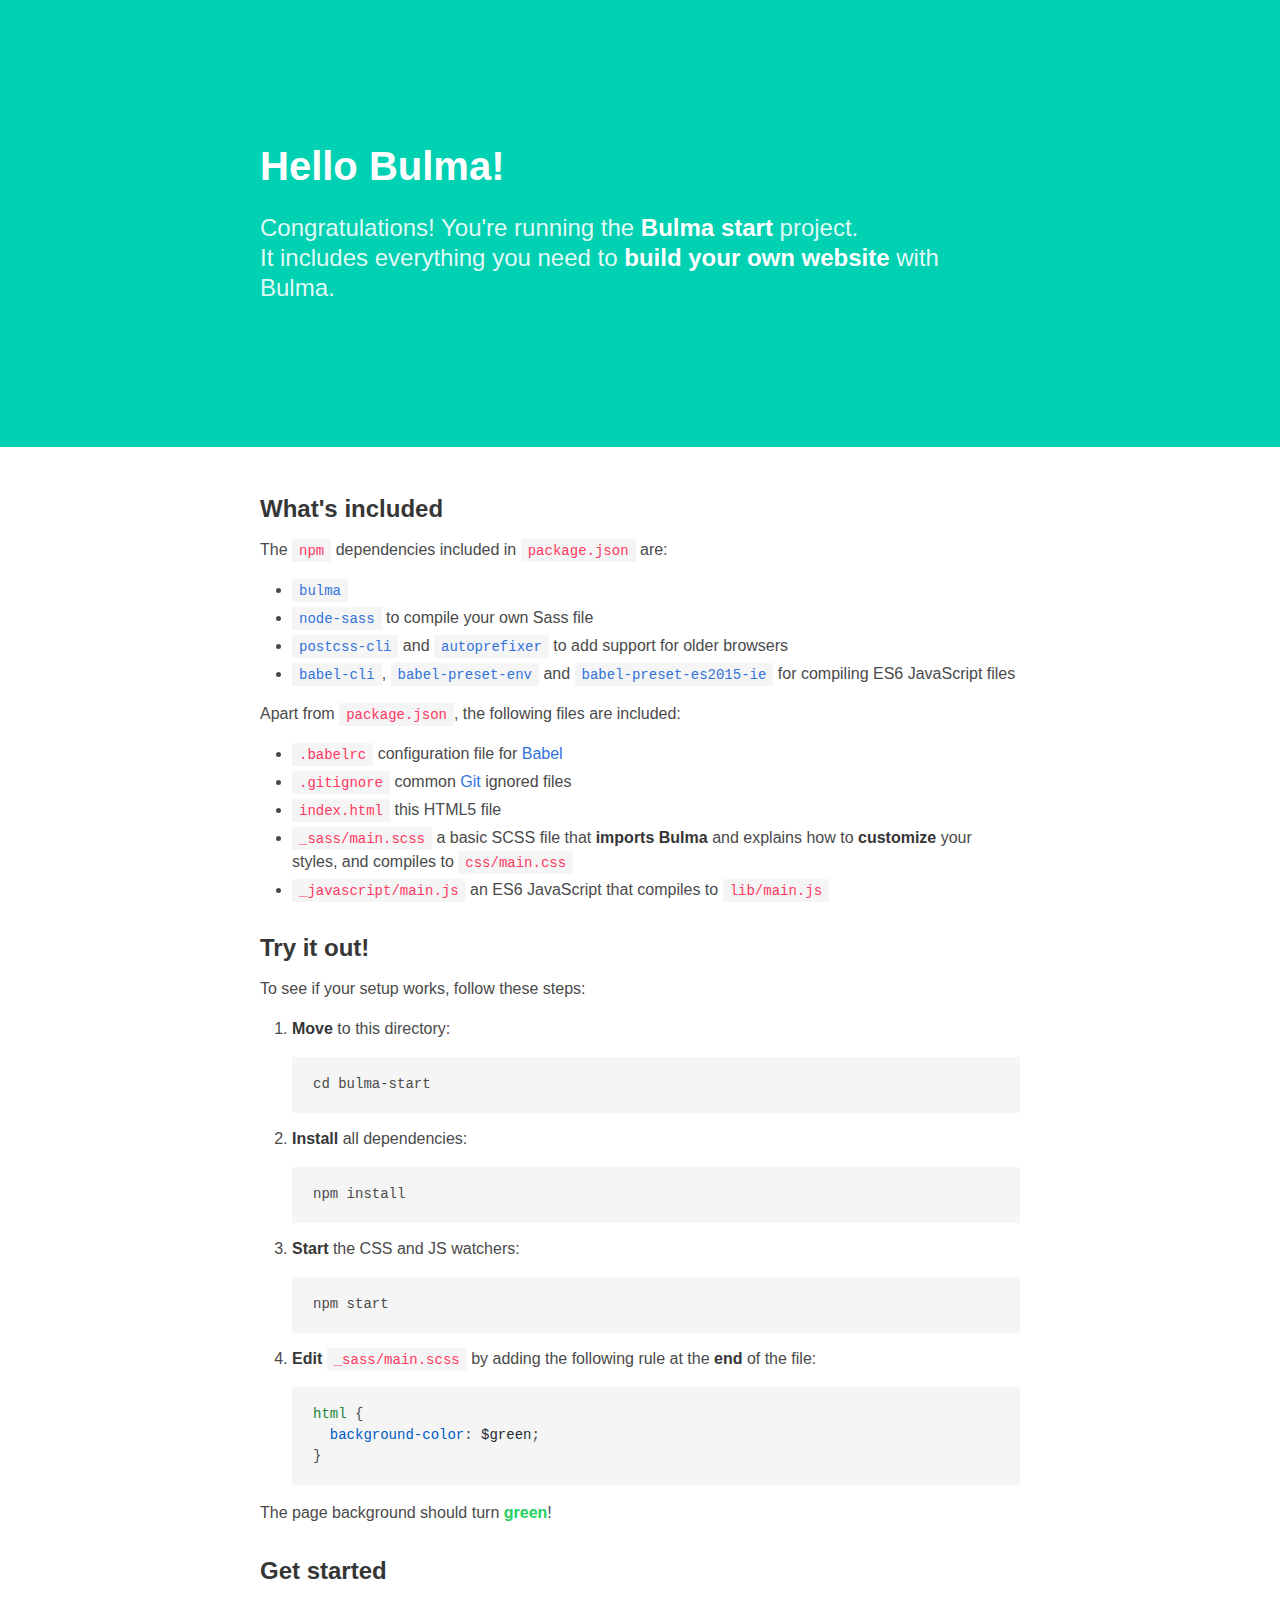
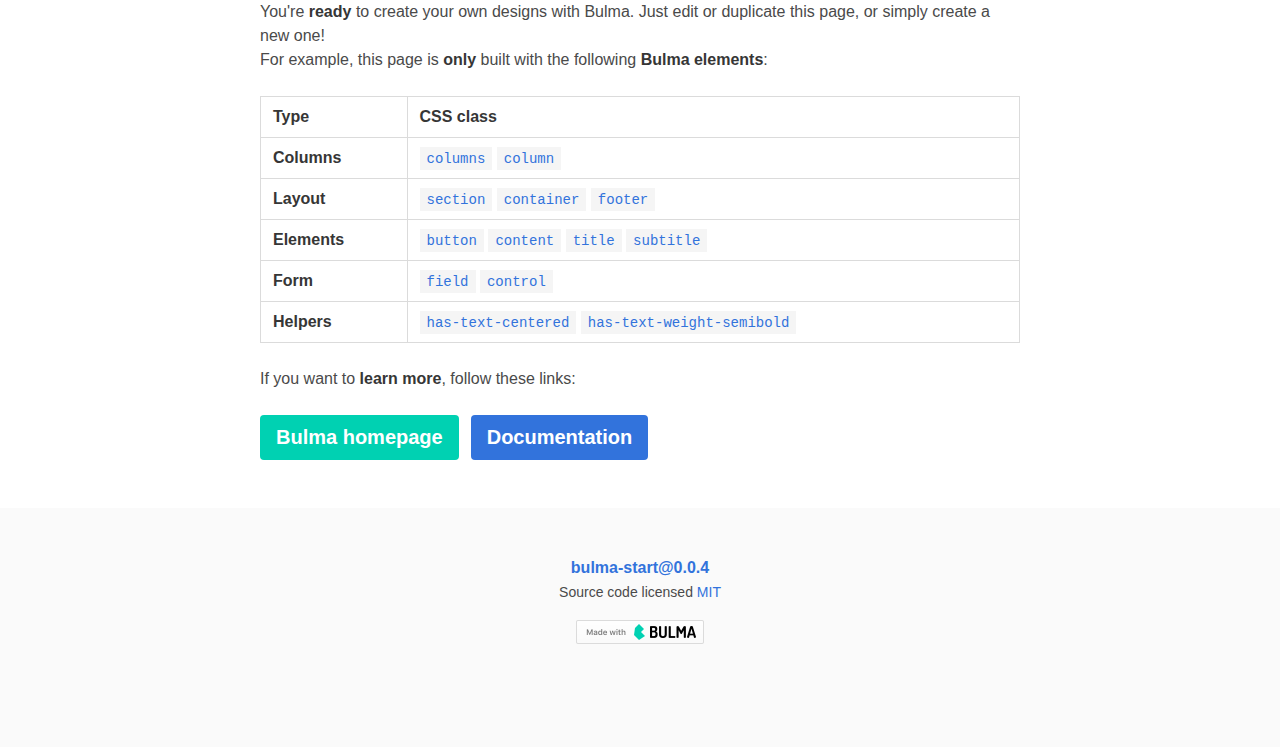
<file: bulma-start-0.0.4/index.html>
<!DOCTYPE html>
<html>
  <head>
    <meta charset="utf-8">
    <meta http-equiv="X-UA-Compatible" content="IE=edge">
    <meta name="viewport" content="width=device-width, initial-scale=1">
    <title>My first Bulma website</title>
    <link rel="stylesheet" href="css/main.css">
  </head>
  <body>
    <section class="hero is-medium is-primary">
      <div class="hero-body">
        <div class="container">
          <div class="columns">
            <div class="column is-8-desktop is-offset-2-desktop">
              <h1 class="title is-2 is-spaced">
                Hello Bulma!
              </h1>
              <h2 class="subtitle is-4">
                  Congratulations! You're running the <strong>Bulma start</strong> project.
                  <br>
                  It includes everything you need to <strong>build your own website</strong> with Bulma.
              </h2>
            </div>
          </div>
        </div>
      </div>
    </section>
    <section class="section">
      <div class="container">
        <div class="columns">
          <div class="column is-8-desktop is-offset-2-desktop">
            <div class="content">
              <h3>What's included</h3>
              <p>
                The <code>npm</code> dependencies included in <code>package.json</code> are:
              </p>
              <ul>
                <li>
                  <code><a href="https://github.com/jgthms/bulma">bulma</a></code>
                </li>
                <li>
                  <code><a href="https://github.com/sass/node-sass">node-sass</a></code> to compile your own Sass file
                </li>
                <li>
                  <code><a href="https://github.com/postcss/postcss-cli">postcss-cli</a></code> and <code><a href="https://github.com/postcss/autoprefixer">autoprefixer</a></code> to add support for older browsers
                </li>
                <li>
                  <code><a href="https://babeljs.io/docs/usage/cli/">babel-cli</a></code>,
                  <code><a href="https://github.com/babel/babel-preset-env">babel-preset-env</a></code>
                  and
                  <code><a href="https://github.com/jmcriffey/babel-preset-es2015-ie">babel-preset-es2015-ie</a></code>
                  for compiling ES6 JavaScript files
                </li>
              </ul>
              <p>
                Apart from <code>package.json</code>, the following files are included:
              </p>
              <ul>
                <li>
                  <code>.babelrc</code> configuration file for <a href="https://babeljs.io/">Babel</a>
                </li>
                <li>
                  <code>.gitignore</code> common <a href="https://git-scm.com/">Git</a> ignored files
                </li>
                <li>
                  <code>index.html</code> this HTML5 file
                </li>
                <li>
                  <code>_sass/main.scss</code> a basic SCSS file that <strong>imports Bulma</strong> and explains how to <strong>customize</strong> your styles, and compiles to <code>css/main.css</code>
                </li>
                <li>
                  <code>_javascript/main.js</code> an ES6 JavaScript that compiles to <code>lib/main.js</code>
                </li>
              </ul>
              <h3>Try it out!</h3>
              <p>
                To see if your setup works, follow these steps:
              </p>
              <ol>
                <li>
                  <p>
                    <strong>Move</strong> to this directory:
                    <br>
                    <pre><code>cd bulma-start</code></pre>
                  </p>
                </li>
                <li>
                  <p>
                    <strong>Install</strong> all dependencies:
                    <br>
                    <pre><code>npm install</code></pre>
                  </p>
                </li>
                <li>
                  <p>
                    <strong>Start</strong> the CSS and JS watchers:
                    <br>
                    <pre><code>npm start</code></pre>
                  </p>
                </li>
                <li>
                  <p>
                    <strong>Edit</strong> <code>_sass/main.scss</code> by adding the following rule at the <strong>end</strong> of the file:
                    <br>
                    <pre><span style="color: #22863a;">html</span> {
  <span style="color: #005cc5;"><span style="color: #005cc5;">background-color</span></span>: <span style="color: #24292e">$green</span>;
}</pre>
                  </p>
                </li>
              </ol>
              <p>
                The page background should turn <strong class="has-text-success">green</strong>!
              </p>
              <h3>Get started</h3>
              <p>
                You're <strong>ready</strong> to create your own designs with Bulma. Just edit or duplicate this page, or simply create a new one!
                <br>
                For example, this page is <strong>only</strong> built with the following <strong>Bulma elements</strong>:
              </p>
            </div>
            <table class="table is-bordered is-fullwidth">
              <thead>
                <tr>
                  <th>Type</th>
                  <th>CSS class</th>
                </tr>
              </thead>
              <tbody>
                <tr>
                  <th>Columns</th>
                  <td>
                    <code><a href="http://bulma.io/documentation/columns/basics">columns</a></code>
                    <code><a href="http://bulma.io/documentation/columns/basics">column</a></code>
                  </td>
                </tr>
                <tr>
                  <th>Layout</th>
                  <td>
                    <code><a href="http://bulma.io/documentation/layout/section">section</a></code>
                    <code><a href="http://bulma.io/documentation/layout/container">container</a></code>
                    <code><a href="http://bulma.io/documentation/layout/footer">footer</a></code>
                  </td>
                </tr>
                <tr>
                  <th>Elements</th>
                  <td>
                    <code><a href="http://bulma.io/documentation/elements/button">button</a></code>
                    <code><a href="http://bulma.io/documentation/elements/content">content</a></code>
                    <code><a href="http://bulma.io/documentation/elements/title">title</a></code>
                    <code><a href="http://bulma.io/documentation/elements/title">subtitle</a></code>
                  </td>
                </tr>
                <tr>
                  <th>Form</th>
                  <td>
                    <code><a href="http://bulma.io/documentation/form/general">field</a></code>
                    <code><a href="http://bulma.io/documentation/form/general">control</a></code>
                  </td>
                </tr>
                <tr>
                  <th>Helpers</th>
                  <td>
                    <code><a href="http://bulma.io/documentation/modifiers/typography-helpers/">has-text-centered</a></code>
                    <code><a href="http://bulma.io/documentation/modifiers/typography-helpers/">has-text-weight-semibold</a></code>
                  </td>
                </tr>
              </tbody>
            </table>
            <div class="content">
              <p>
                If you want to <strong>learn more</strong>, follow these links:
              </p>
            </div>
            <div class="field is-grouped">
              <p class="control">
                <a class="button is-medium is-primary" href="http://bulma.io">
                  <strong class="has-text-weight-semibold">Bulma homepage</strong>
                </a>
              </p>
              <p class="control">
                <a class="button is-medium is-link" href="http://bulma.io/documentation/overview/start/">
                  <strong class="has-text-weight-semibold">Documentation</strong>
                </a>
              </p>
            </div>
          </div>
        </div>
      </div>
    </section>
    <footer class="footer has-text-centered">
      <div class="container">
         <div class="columns">
          <div class="column is-8-desktop is-offset-2-desktop">
            <p>
              <strong class="has-text-weight-semibold">
                <a href="https://www.npmjs.com/package/bulma-start">bulma-start@0.0.4</a>
              </strong>
            </p>
            <p>
              <small>
                Source code licensed <a href="http://opensource.org/licenses/mit-license.php">MIT</a>
              </small>
            </p>
            <p style="margin-top: 1rem;">
              <a href="http://bulma.io">
                <img src="made-with-bulma.png" alt="Made with Bulma" width="128" height="24">
              </a>
            </p>
          </div>
        </div>
      </div>
    </footer>
    <script type="text/javascript" src="lib/main.js"></script>
  </body>
</html>
</file>
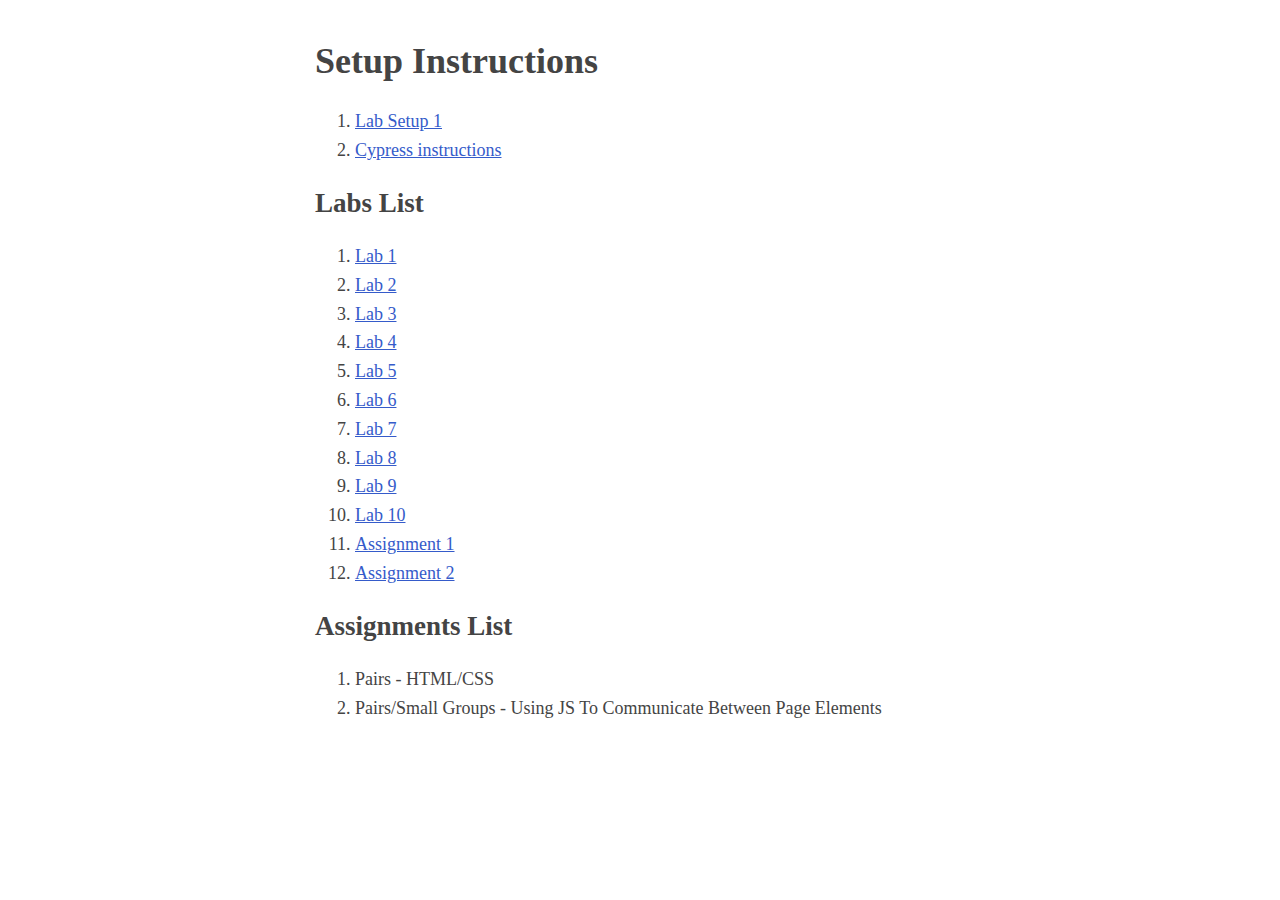
<file: public/index.html>
<html lang="en">
    <head>
        <title>Labs Index</title>
        <link rel="stylesheet" href="base_style.css">
    </head>
    <body>
        <h1>Setup Instructions</h1>
        <ol>
            <li><a href="setup_instructions.html">Lab Setup 1</a></li>
            <li><a href="cypress_instructions.html">Cypress instructions</a></li>
        </ol>

        <h2>Labs List</h2>
        <ol>
            <li><a href="lab_1">Lab 1</a></li>
            <li><a href="lab_2">Lab 2</a></li>
            <li><a href="lab_3">Lab 3</a></li>
            <li><a href="lab_4">Lab 4</a></li>
            <li><a href="lab_5">Lab 5</a></li>
            <li><a href="lab_6">Lab 6</a></li>
            <li><a href="lab_7">Lab 7</a></li>
            <li><a href="lab_8">Lab 8</a></li>
            <li><a href="lab_9">Lab 9</a></li>
            <li><a href="lab_10">Lab 10</a></li>
            <li><a href="asst-1">Assignment 1</a></li>
            <li><a href="asst-2">Assignment 2</a></li>
        </ol>
        <h2>Assignments List</h2>
        <ol>
            <li>Pairs - HTML/CSS</li>
            <li>Pairs/Small Groups - Using JS To Communicate Between Page Elements</li>
        </ol>
    </body>
</html>
</file>
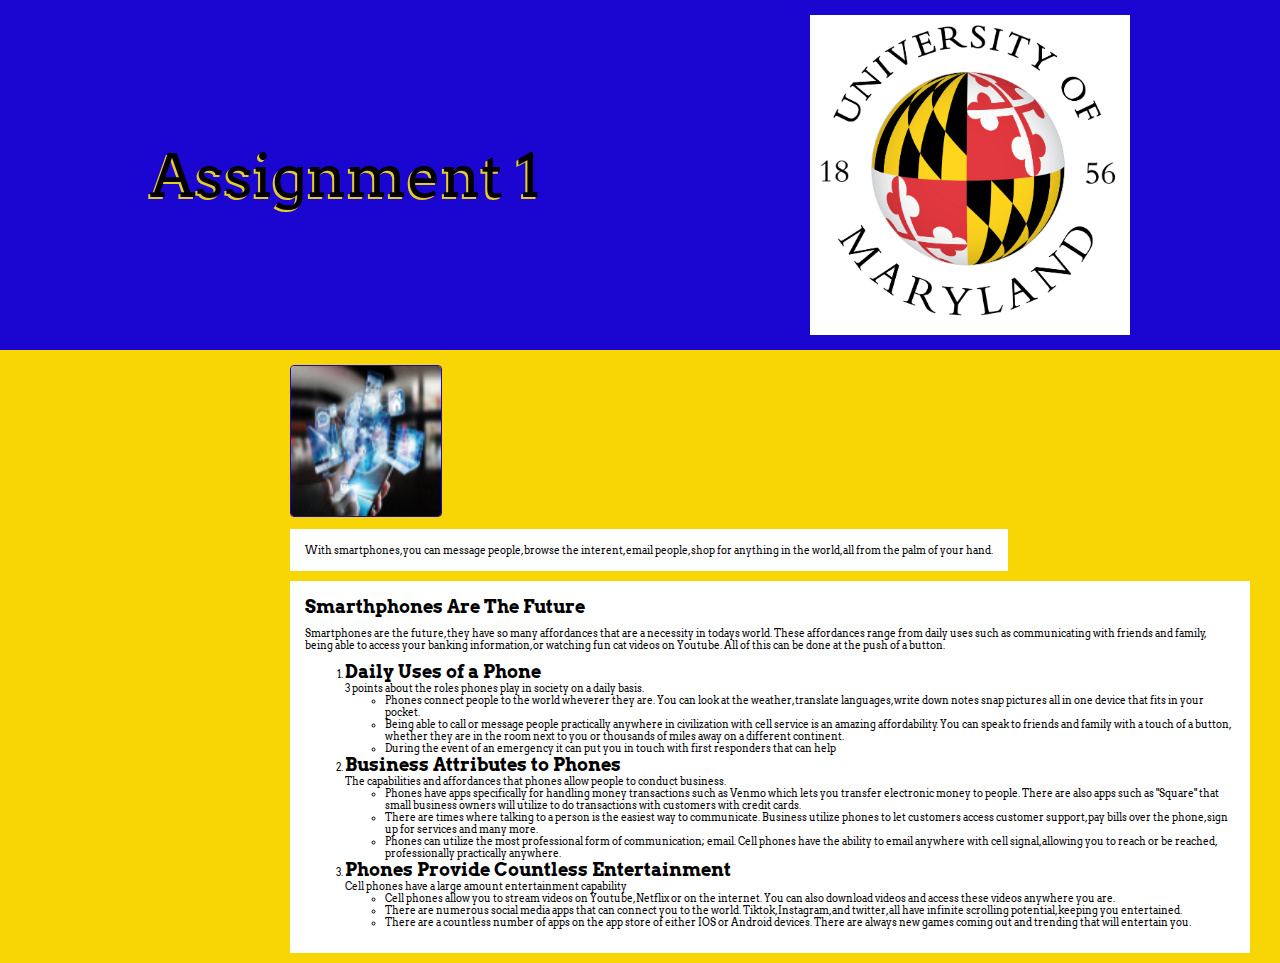
<file: public/asst-1/index.html>
<!DOCTYPE html>
<html lang="en">

  <head>
    <meta charset="utf-8">
    <title>Assignment 1</title>
    <link rel="stylesheet" href="styles.css">
    <link href="https://fonts.googleapis.com/css2?family=Arvo&display=swap" rel="stylesheet">

  </head>


  <body>

   <div class= "header">
      <h1>Assignment 1</h1>
      <img class ="logo" src="UMD logo.jpg" alt="University of Maryland logo" width="320" height="320">
    </div>

    
  
    <div class="wrapper">
      
        <div class = "container">

          

            <div class = "imgbox">
              <img class ="image" src="Technology - Copy-100x100-100x99.jpeg" alt="What Technology looks like" width="150" height="150">
          
                <p>With smartphones, you can message people, browse the interent, email people, shop for anything in the world, all from the palm of your hand.</p>
          
            </div>  

          <div class = "main-info">

          <h2>Smarthphones Are The Future</h2>
            <p>Smartphones are the future, they have so many affordances that are a necessity in todays world. These affordances range from daily uses such as communicating with friends and family, being able to access your banking information, or watching fun cat videos on Youtube. All of this can be done at the push of a button.</p>

          <ol>

          <li>
            <h2 class ="title">Daily Uses of a Phone</h2>
            <div class = "description">3 points about the roles phones play in society on a daily basis.</div>
            <ul class ="info">
              <li>Phones connect people to the world wheverer they are. You can look at the weather, translate languages, write down notes snap pictures all in one device that fits in your pocket. </li>
              <li>Being able to call or message people practically anywhere in civilization with cell service is an amazing affordability. You can speak to friends and family with a touch of a button, whether they are in the room next to you or thousands of miles away on a different continent.</li>
              <li>During the event of an emergency it can put you in touch with first responders that can help</li>
            </ul>
          </li> 

           <li>
            <h2 class ="title">Business Attributes to Phones</h2>
            <div class = "description">The capabilities and affordances that phones allow people to conduct business.</div>
            <ul class ="info">
                <li>Phones have apps specifically for handling money transactions such as Venmo which lets you transfer electronic money to people. There are also apps such as "Square" that small business owners will utilize to do transactions with customers with credit cards.</li>
                <li>There are times where talking to a person is the easiest way to communicate. Business utilize phones to let customers access customer support, pay bills over the phone, sign up for services and many more.</li>
                <li>Phones can utilize the most professional form of communication; email. Cell phones have the ability to email anywhere with cell signal, allowing you to reach or be reached, professionally practically anywhere.</li>
              </ul>
            </li>  

            <li>
              <h2 class ="title">Phones Provide Countless Entertainment</h2>
              <div class = "description">Cell phones have a large amount entertainment capability</div>
              <ul class ="info">
                  <li>Cell phones allow you to stream videos on Youtube, Netflix or on the internet. You can also download videos and access these videos anywhere you are.</li>
                  <li>There are numerous social media apps that can connect you to the world. Tiktok, Instagram, and twitter, all have infinite scrolling potential, keeping you entertained.</li>
                  <li>There are a countless number of apps on the app store of either IOS or Android devices. There are always new games coming out and trending that will entertain you.</li>
                </ul>
            </li>  

          </ol>

          </div>

         



          
        </div>  
        
        </div>



    

  
    </body>         
</html>
</file>
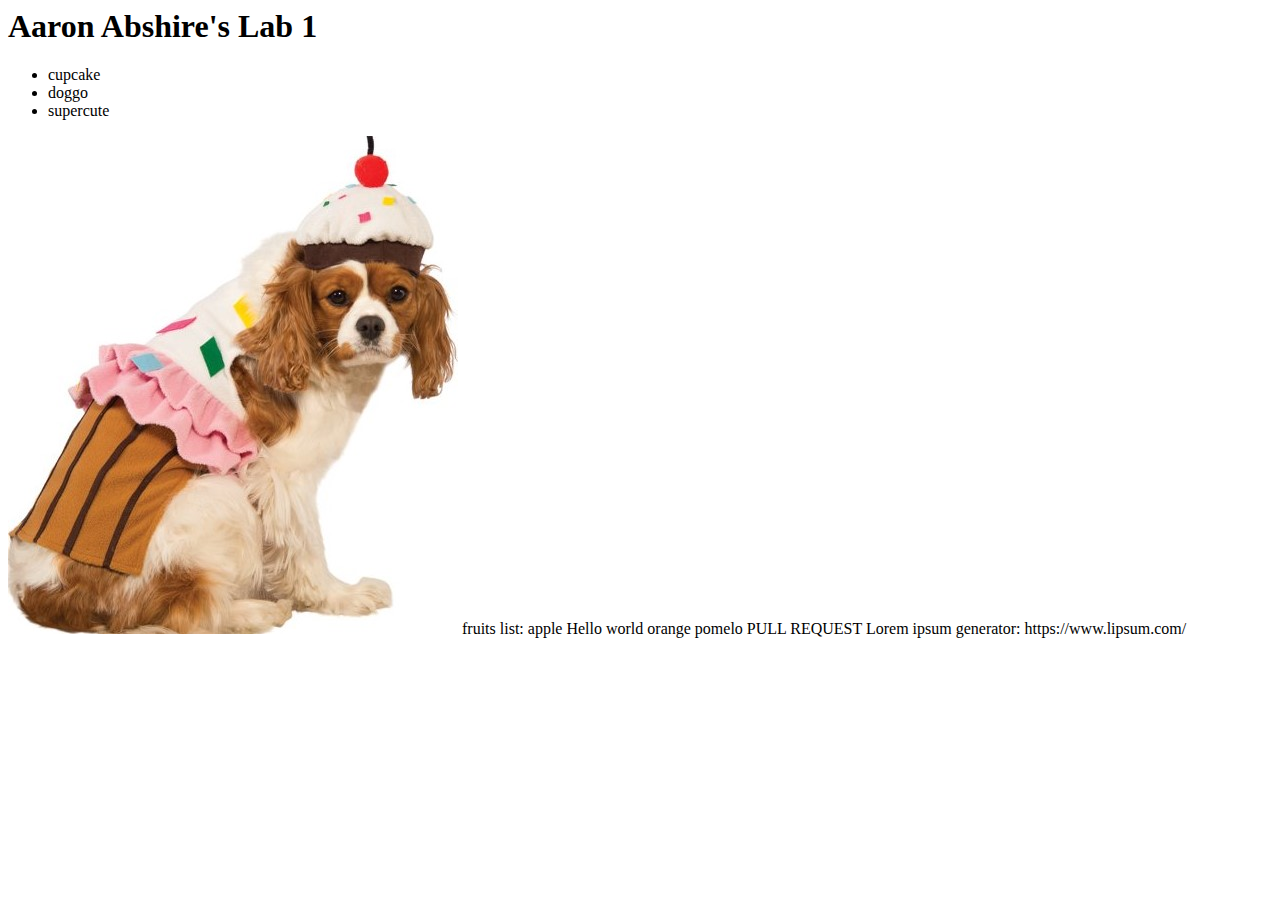
<file: public/lab_1/index.html>
<html lang = 'en'>
<head>  
    <title>Aaron Abshire's Lab 1 </title> 
    <!-- Title -->
</head>

<body> 
    <h1>Aaron Abshire's Lab 1</h1> <!--this is the header element -->
 
    <!-- This breaks it down into an unorganized list -->
    <ul> 
    <li>cupcake</li>
    <li>doggo</li>
    <li>supercute</li>
    </ul> 
    
<!-- picture and the alternate title -->
    <img src="CupcakeDog.jpg" alt="Adorable dog in a cupcake costume" />

</body>   
</html>

    fruits list:
    apple
    Hello world
    orange
    pomelo
    PULL REQUEST
    Lorem ipsum generator: https://www.lipsum.com/
</file>
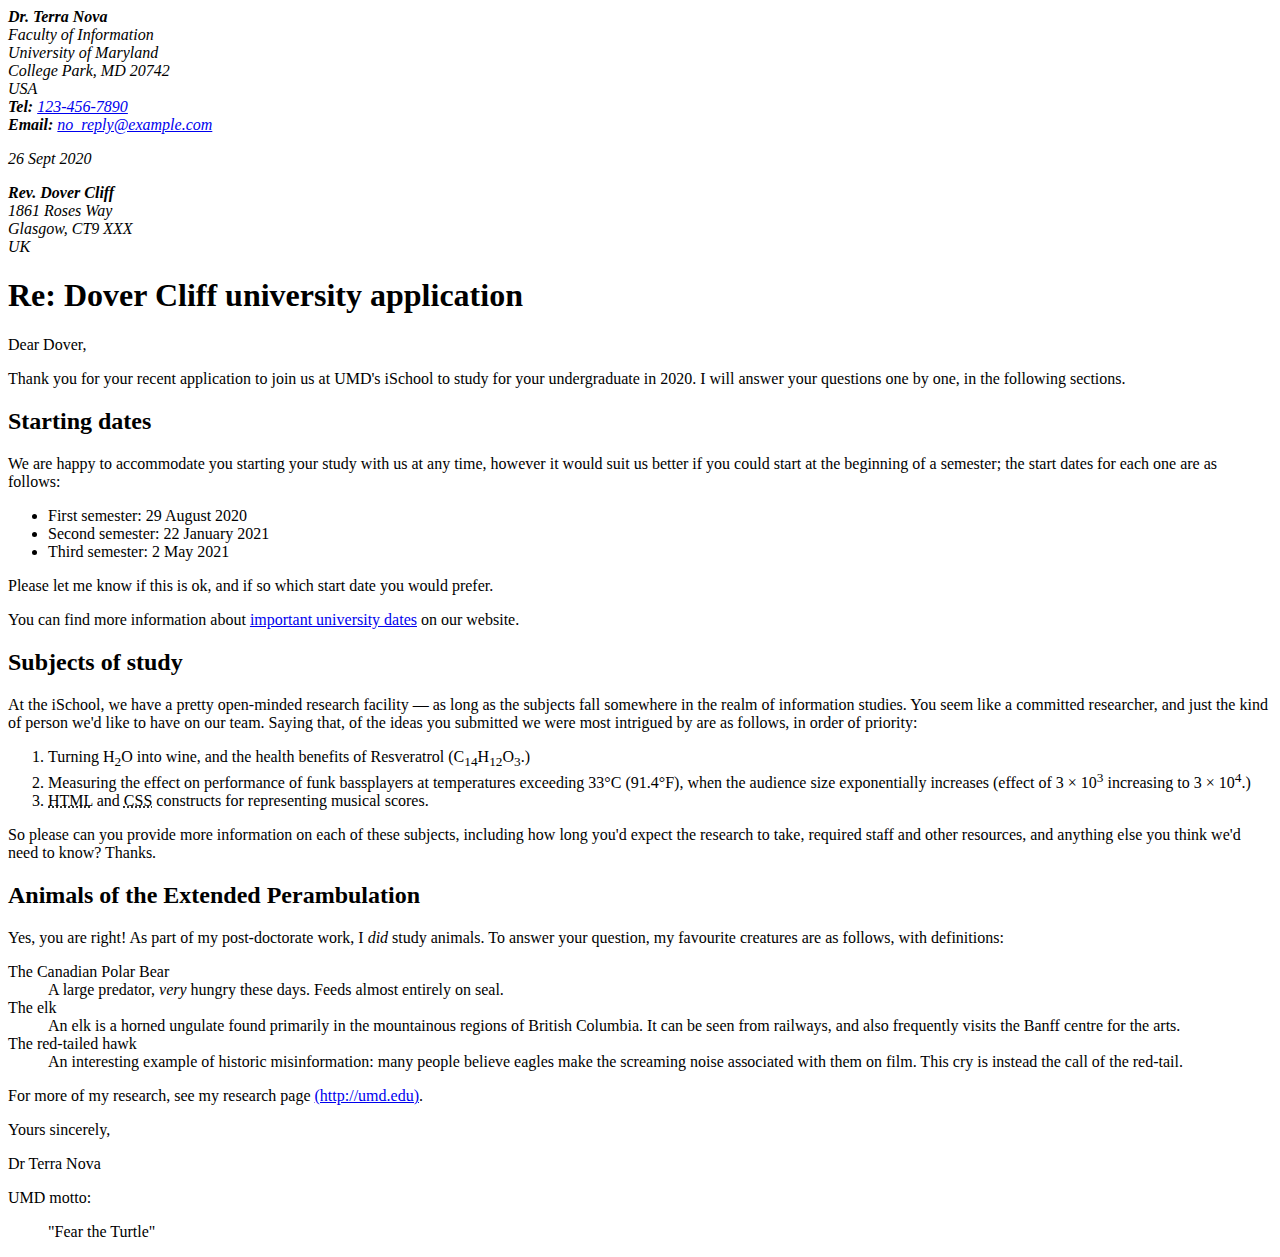
<file: public/lab_2/index.html>
<html lang = 'en'>
    <head> 
        <title> Aaron Abshire's Lab 2: </title>
        <meta name = "author" content = "Aaron Abshire">
    </head>
     <body>
         <address>
        <strong>Dr. Terra Nova</strong>
        <br>Faculty of Information
        <br>University of Maryland
        <br>College Park, MD 20742
        <br>USA
        <br><strong>Tel:</strong> <a href="tel:123-456-7890">123-456-7890</a>
        <br><strong>Email:</i></strong> <a href="mailto:no_reply@example.com">no_reply@example.com</a>
        </address>

        <address>
        <p><time datetime = "2020-09-26">26 Sept 2020</time></p>
        <strong>Rev. Dover Cliff</strong>
        <br>1861 Roses Way
        <br>Glasgow, CT9 XXX
        <br>UK
        </address>
        
         <h1>Re: Dover Cliff university application</h1>
         <p>Dear Dover,</p>
            <p>Thank you for your recent application to join us at UMD's iSchool to study for your undergraduate in 2020. I will answer your questions one by one, in the following sections.
         </p>

         <h2>Starting dates</h2>
         
         <p>
             We are happy to accommodate you starting your study with us at any time, however it would suit us better if you could start at the beginning of a semester; the start dates for each one are as follows: 
         </p>
              
             <ul>
             <li>First semester: <time datetime = "2020-08-29">29 August 2020</time></li>
             <li>Second semester: <time datetime = "2021-01-22">22 January 2021</time></li>
             <li>Third semester: <time datetime = "2021-05-02">2 May 2021</time></li>
         </ul>
        
        <p>
            Please let me know if this is ok, and if so which start date you would prefer.
        </p>
        <p>
            You can find more information about <a href = "important university dates">important university dates</a> on our website.
        </p>

        <h2>Subjects of study</h2>
        <p>
            At the iSchool, we have a pretty open-minded research facility — as long as the subjects fall somewhere in the realm of information studies. You seem like a committed researcher, and just the kind of person we'd like to have on our team. Saying that, of the ideas you submitted we were most intrigued by are as follows, in order of priority:
        </p>
        
            <ol>
            <li>Turning H<sub>2</sub>O into wine, and the health benefits of Resveratrol (C<sub>14</sub>H<sub>12</sub>O<sub>3</sub>.)</li>
            <li>Measuring the effect on performance of funk bassplayers at temperatures exceeding 33°C (91.4°F), when the audience size exponentially increases (effect of 3 × 10<sup>3</sup> increasing to 3 × 10<sup>4</sup>.)</li>
            <li><abbr title = "Hypertext Markup Language">HTML</abbr> and <abbr title = "Cascading Style Sheets">CSS</abbr> constructs for representing musical scores.</li>
            </ol>
        
        <p>
         So please can you provide more information on each of these subjects, including how long you'd expect the research to take, required staff and other resources, and anything else you think we'd need to know? Thanks.</li>
        </p>

        <h2>Animals of the Extended Perambulation</h2>
        <p>
            Yes, you are right! As part of my post-doctorate work, I <em>did</em> study animals. To answer your question, my favourite creatures are as follows, with definitions:
        </p>
        
        <dl>
            <dt>The Canadian Polar Bear</dt>
            <dd>A large predator, <em>very</em> hungry these days. Feeds almost entirely on seal.</dd>
            <dt>The elk</dt>
            <dd>An elk is a horned ungulate found primarily in the mountainous regions of British Columbia. It can be seen from railways, and also frequently visits the Banff centre for the arts.</dd>
            <dt>The red-tailed hawk</dt>
            <dd>An interesting example of historic misinformation: many people believe eagles make the screaming noise associated with them on film. This cry is instead the call of the red-tail.</dd>
        </dl>
    
    <p>
        For more of my research, see my research page <a href = "http://umd.edu">(http://umd.edu)</a>.
    </p>
    <p>Yours sincerely, </p>
    <p>Dr Terra Nova</p>
    <p>UMD motto:</p>
    <blockquote>"Fear the Turtle"</blockquote>
     </body>
</html>
</file>
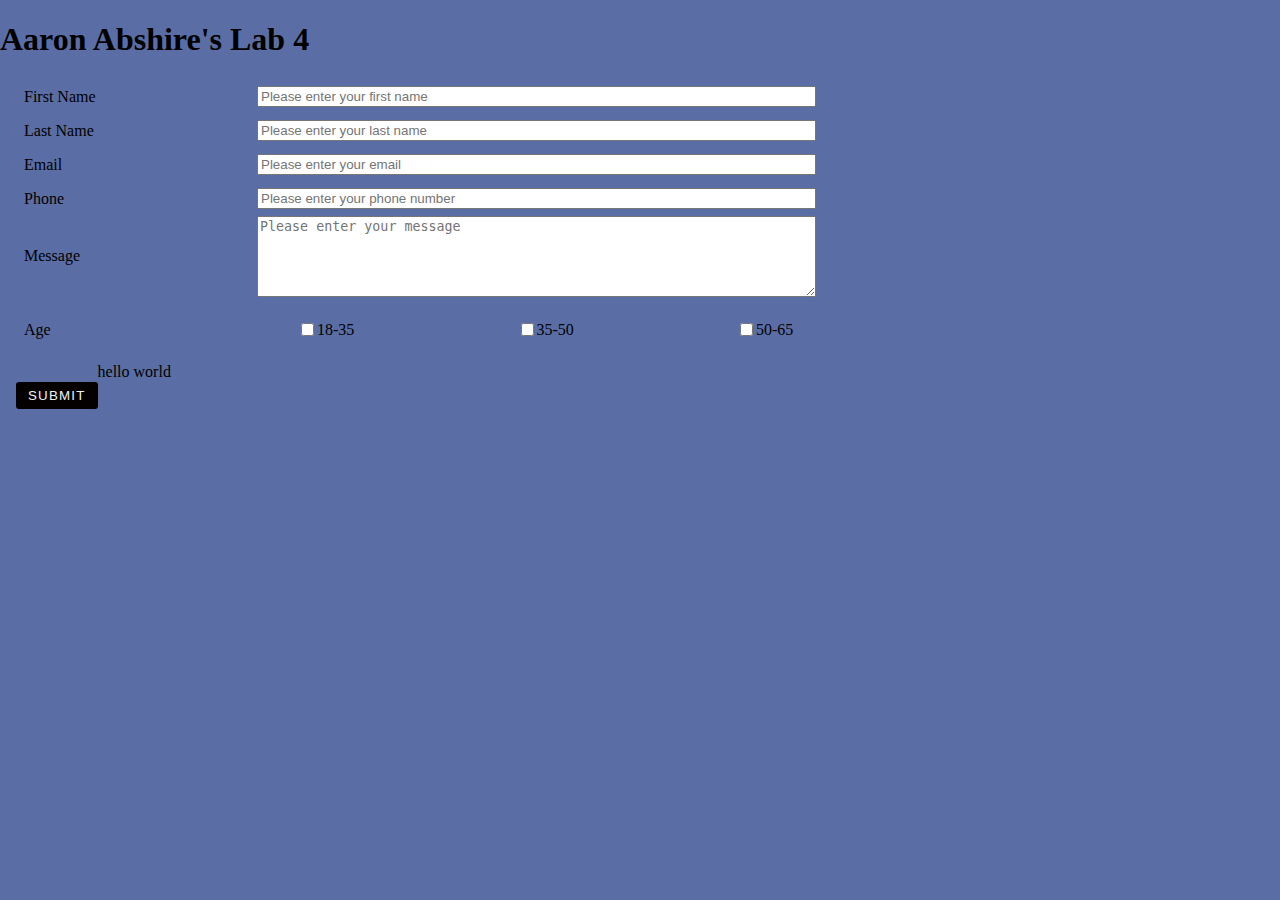
<file: public/lab_4/index.html>
<!-- Aaron Abshire -->
<!DOCTYPE html>
<html lang="en">
  <head>
    <meta charset="utf-8">
    <title>Aaron Abshire Lab 4</title>
      <link rel = 'stylesheet' href = 'styles.css' ./>

  </head>

  <body>
    <div class = "header">
        <h1>Aaron Abshire's Lab 4</h1>
        <meta name = 'author' content = 'Aaron Abshire'>
        <meta name = 'description' content = 'Lab 4'>
        
        <form>
            <ul class = "flex-outer">
                <li>
                    <label for ='fname'>First Name</label>
                    <input type = 'text' name = 'fname' id = 'fname' maxlength='140' placeholder ='Please enter your first name'>
                </li>
                <li>
                    <label for = 'lname'>Last Name</label>
                    <input type = 'text' name = 'lname'  id = 'lname' maxlength='140' placeholder = 'Please enter your last name'>
                </li>
                <li>
                    <label for ='email'>Email</label>
                    <input type = 'email' name = 'email' id = 'email' placeholder = 'Please enter your email'>
                </li>
                <li>
                    <label for = 'phone'>Phone</label>
                    <input type = 'tel' name = 'phone' id = 'phone' placeholder = 'Please enter your phone number'>
                </li>
                <li>
                    <label for = 'message'>Message</label>
                    <textarea id = 'message' name = 'message' rows = '5'cols='33' placeholder = 'Please enter your message'></textarea>
                </li>
                <li>
                    <p>Age</p>
                    <!-- age checkboxes -->
                    <ul class = "flex-inner">
                        <li>
                            <input type = 'checkbox' id='eighteen-to-thirty-five' name = 'eighteen-to-thirty-five'>
                            <label for = 'eighteen-to-thirty-five'>18-35</label>
                        </li>
                        <li>
                            <input type = 'checkbox' id='thirty-five-to-fifty' name = 'thirty-five-to-fifty'>
                            <label for = 'thirty-five-to-fifty'>35-50</label>
                        </li>
                        <li>
                            <input type = 'checkbox' id = 'fifty-to-sixty-five' name = 'fifty-to-sixty-five'>
                            <label for = 'fifty-to-sixty-five'>50-65</label>
                        </li>
                    </ul> 
                </li>
                <li>
                    <form method = 'post' action = '/api'>
                    <button type = 'submit' id='submit-button' name = 'submit-button' >Submit</button> 
                    <res.send(<p>hello world</p></res.send>
                    </form>
                    <!-- <button type = 'submit' id='submit-button' name = 'submit-button' formmethod = 'post'>Submit</button> -->
                    <!-- <button type = 'submit' id='submit-button' formmethod = 'post'>Submit using POST</button> -->
                </li>
                        <!-- </li> -->
                  </form>
            </ul><!-- Might make it one big unordered list? -->
        </form>
  </body>
</file>
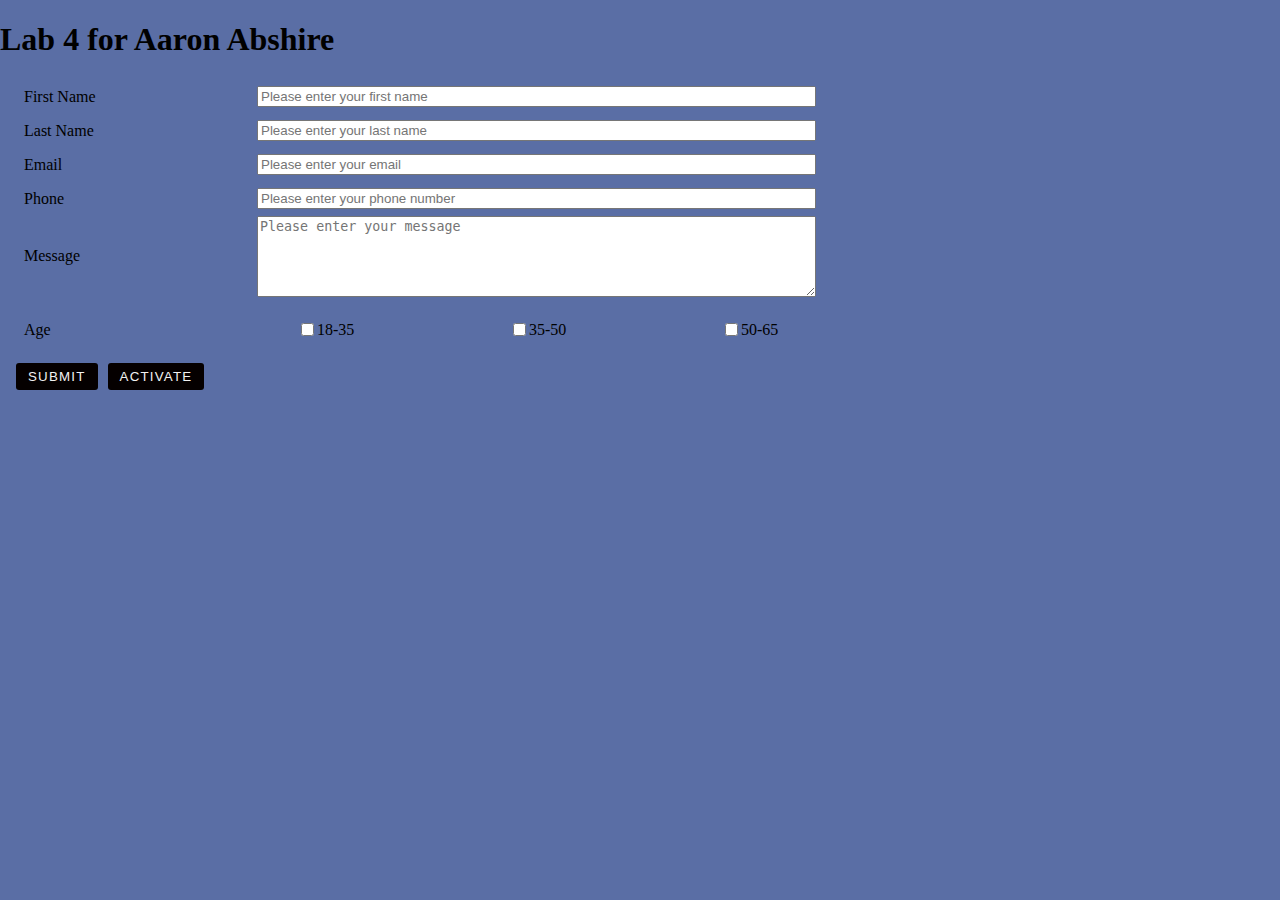
<file: public/lab_5/index.html>
<!-- Aaron Abshire -->
<!DOCTYPE html>
<html lang="en">
  <head>
    <meta charset="utf-8">
    <title>Lab 4 for Aaron Abshire</title>
      <link rel = 'stylesheet' href = 'styles.css'>

  </head>

  <body>
    <div class = "header">
        <h1>Lab 4 for Aaron Abshire</h1>
      
        <form action = '/api' method = 'get'>
            <ul class = "flex-outer">
                <li>
                    <label for ='fname'>First Name</label>
                    <input type = 'text' name = 'fname' id = 'fname' maxlength='140' placeholder ='Please enter your first name'>
                </li>
                <li>
                    <label for = 'lname'>Last Name</label>
                    <input type = 'text' name = 'lname'  id = 'lname' maxlength='140' placeholder = 'Please enter your last name'>
                </li>
                <li>
                    <label for ='email'>Email</label>
                    <input type = 'email' name = 'email' id = 'email' placeholder = 'Please enter your email'>
                </li>
                <li>
                    <label for = 'phone'>Phone</label>
                    <input type = 'tel' name = 'phone' id = 'phone' placeholder = 'Please enter your phone number'>
                </li>
                <li>
                    <label for = 'message'>Message</label>
                    <textarea id = 'message' name = 'message' rows = '5' cols='33' placeholder = 'Please enter your message'></textarea>
                </li>
                <li>
                    <p class = "checkbox-list-label">Age</p>
                  <!-- age checkboxes -->
                    <ul class = "flex-inner">
                        <li>
                            <input type = 'checkbox' id='eighteen-to-thirty-five' name = 'eighteen-to-thirty-five'>
                            <label for = 'eighteen-to-thirty-five'>18-35</label>
                        </li>
                        <li>
                            <input type = 'checkbox' id='thirty-five-to-fifty' name = 'thirty-five-to-fifty'>
                            <label for = 'thirty-five-to-fifty'>35-50</label>
                        </li>
                        <li>
                            <input type = 'checkbox' id = 'fifty-to-sixty-five' name = 'fifty-to-sixty-five'>
                            <label for = 'fifty-to-sixty-five'>50-65</label>
                        </li>

                    </ul> 
                </li>
                
                <li>
                    <button type = 'submit' id='submit' name = 'submit' >submit</button>
                    <button onclick="testFunction()" type = 'button' id = 'Activate' name = 'Activate' >Activate</button>
                    <!-- <button onclick =''  -->
                </li>
            </ul>
        </form>
        </div>
        <script>
        function testFunction() {
            fetch('/api')
            .then((response) => response.text())
            .then((response) => {
                 console.log(response);
                 document.querySelector("h1", "title").innerHTML = response;
                 document.body.style.backgroundColor = 'green';
                 document.querySelector(".checkbox-list-label").innerHTML = "Fruits";
                document.querySelector(".flex-outer").style = "margin: 0 auto;";
            })
        }
        </script>
  </body>
</html>
</file>
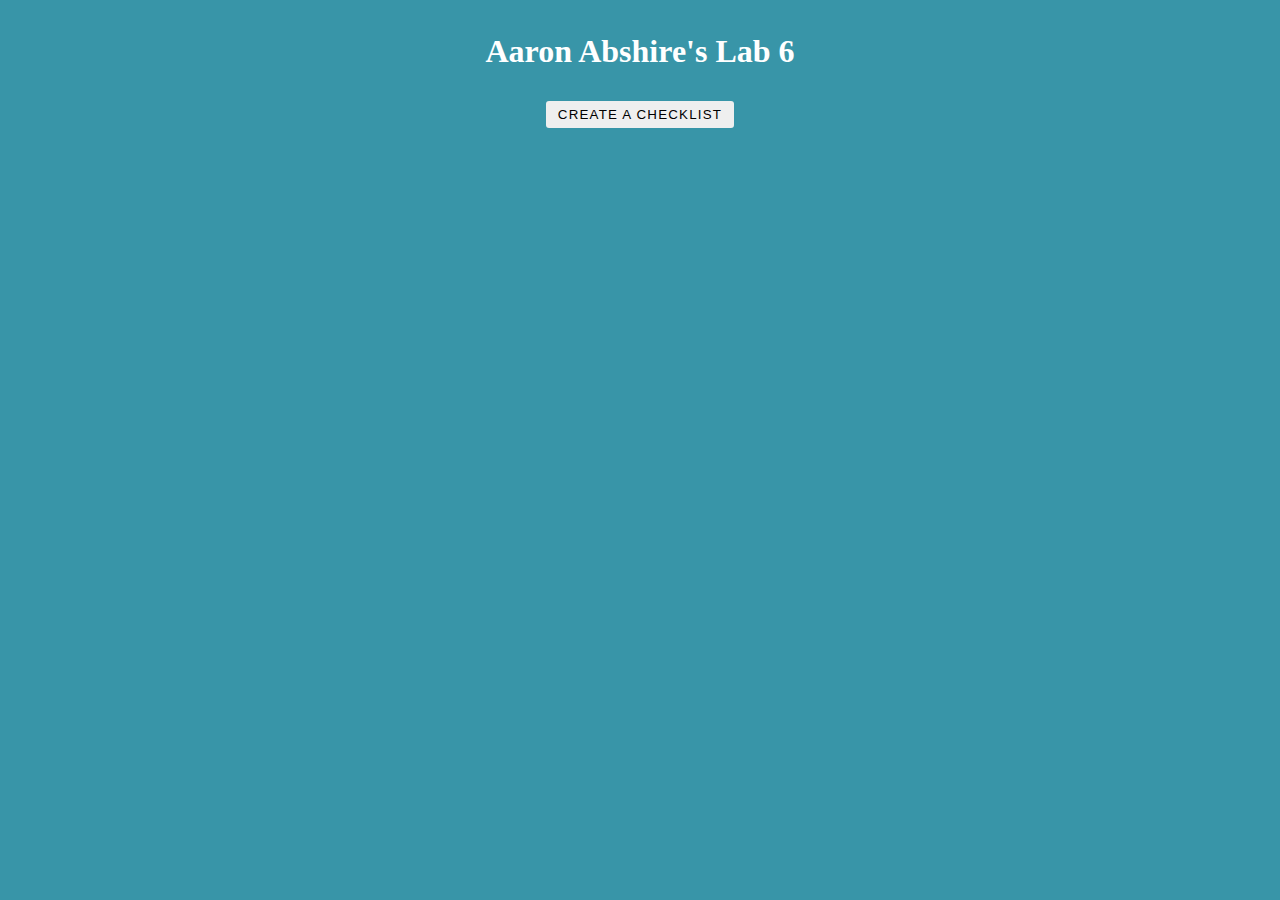
<file: public/lab_6/index.html>
<!DOCTYPE html>
<html lang="en">
  <head>
    <meta charset="utf-8">
    <title>Aaron Abshire's Lab 6</title>
    <link rel="stylesheet" type="text/css" href="styles.css" />
    <script
      src="https://code.jquery.com/jquery-3.5.1.slim.min.js"
      integrity="sha256-4+XzXVhsDmqanXGHaHvgh1gMQKX40OUvDEBTu8JcmNs="
      crossorigin="anonymous"
    ></script>
  </head>
  <body>

    <div class="wrapper">
      <div class="container flex-outer">
        <div class="header">
          <h1>Aaron Abshire's Lab 6</h1>
        </div>
        <form>
          <button
            type="submit"
            class="submitButton"
            name="submitButton"
          >Create A Checklist</button>
        </form>
      </div>
    </div>
    <script src="script.js"></script>
  </body>
</html>
</file>
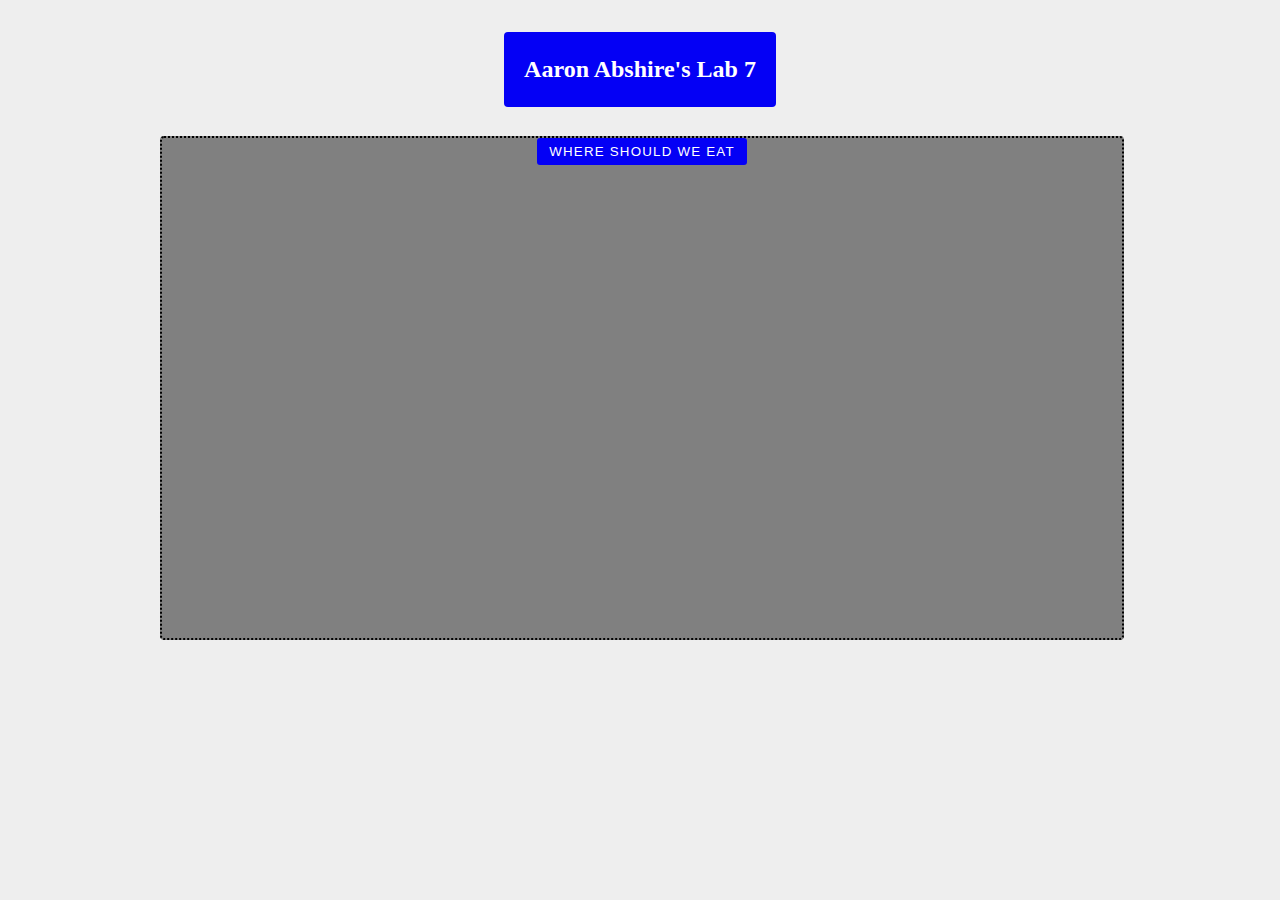
<file: public/lab_7/index.html>
<!--
    - set this up as an HTML page with correct wrapper and container
    - this is to make sure your chart isn't Huge when it appears
    - Import your stylesheet in the head
    - Import your bar chart from https://canvasjs.com/html5-javascript-bar-chart/
    - Import script.js before your body closing tag
    - add a div with an id of chartContainer

    - TRY THIS: type "doc" at the top of this file and press "tab" for Emmet autocomplete support
-->

<!DOCTYPE html>
<html lang="en">
  <head>
    <meta charset="utf-8">
    <title>Aaron Abshire's Lab 7</title>
    <link rel="stylesheet" type="text/css" href="styles.css" />

    <script src = 'https://code.jquery.com/jquery-3.5.1.slim.min.js'></script>
  </head>
  <body>
    <div class = 'wrapper'>
      <div class = 'container flex-outer'>
        <div class = 'header'>
          <h1> Aaron Abshire's Lab 7</h1>
        </div>
      <div id = 'chartContainer'>
        <form>
          <button type = 'submit' class = 'submitButton' name = 'WHERE SHOULD WE EAT'>WHERE SHOULD WE EAT</button>
        </form>
        <script src = 'canvasjs.min.js'></script>
        <script src='script.js'></script>
      </div>

  </body>
</file>
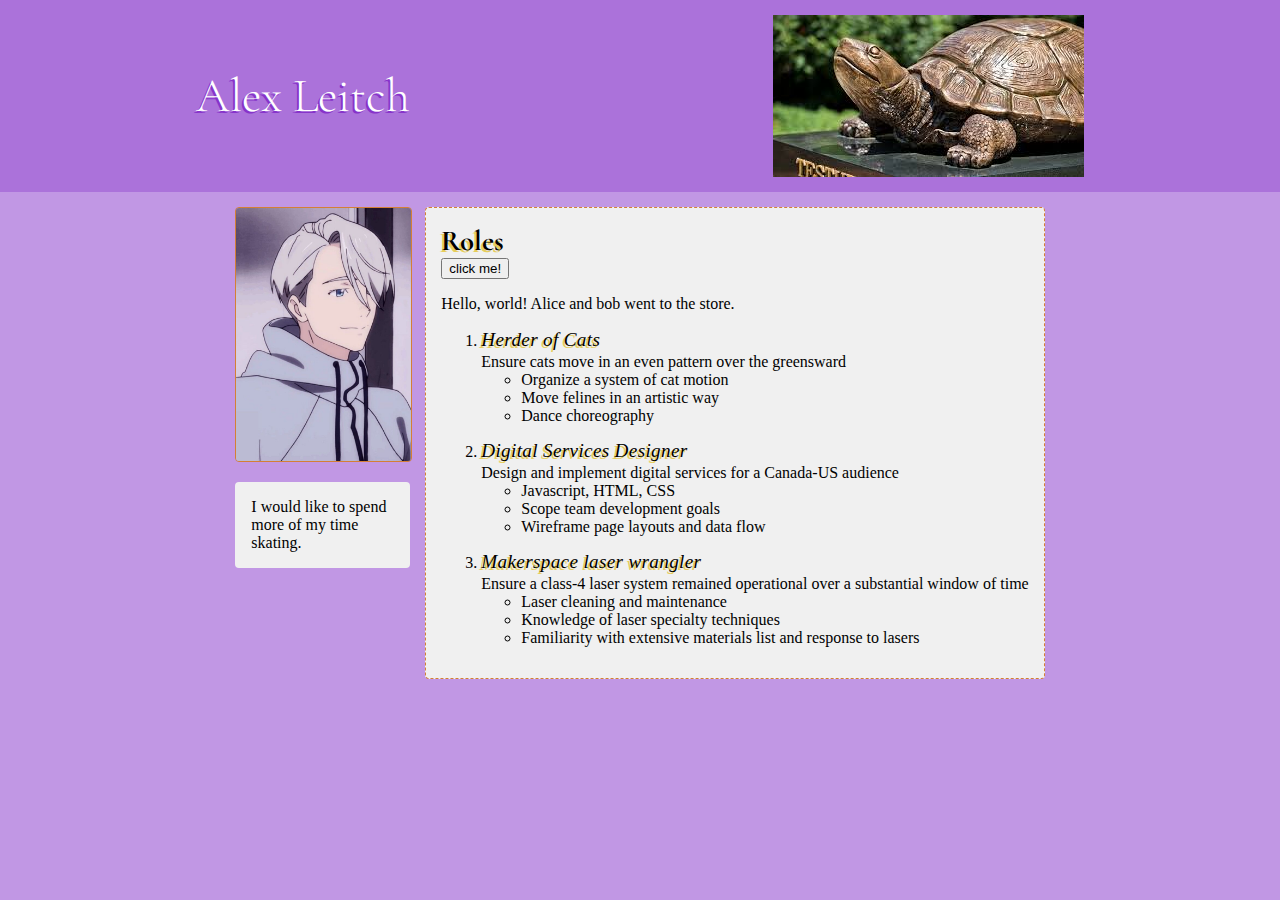
<file: public/answer_key/asst-1/index.html>
<!DOCTYPE html>
<html lang="en">

<head>
    <title>Alex Leitch demo resume</title>
    <link rel="stylesheet" type="text/css" href="styles.css" />
    <link href="https://fonts.googleapis.com/css2?family=Cormorant+Garamond:ital,wght@0,300;1,600&family=Sansita+Swashed:wght@300;700&display=swap" rel="stylesheet">
</head>

<body>
    <div class="header">
        <h1>Alex Leitch</h1>
        <img class="logo" src="testudo.jpeg" alt="The UMD tortoise"/>
    </div>
    <div class="wrapper">
        <div class="container">
            <div class="one">
                <img class="image" src="viktor.jpg" alt="Viktor, a character from Yuri on Ice"/>
                <p>I would like to spend more of my time skating.</p>
            </div>
            <div class="two">
                <h2 class="rolesTitle">Roles</h2>
                <button type="button" onclick="clickMe()">click me!</button>
                <p>
                    Hello, world! Alice and bob went to the store.
                </p>
                <ol>
                    <li>
                        <h2 class="jobtitle">Herder of Cats</h2>
                        <div class="jobdesc">Ensure cats move in an even pattern over the greensward</div>
                        <ul class="resp">
                            <li>Organize a system of cat motion</li>
                            <li>Move felines in an artistic way</li>
                            <li>Dance choreography</li>
                        </ul>
                    </li>
                    <li>
                        <h2 class="jobtitle">Digital Services Designer</h2>
                        <div class="jobdesc">Design and implement digital services for a Canada-US audience</div>
                        <ul class="resp">
                            <li>Javascript, HTML, CSS</li>
                            <li>Scope team development goals</li>
                            <li>Wireframe page layouts and data flow</li>
                        </ul>
                    </li>
                    <li>
                        <h2 class="jobtitle">Makerspace laser wrangler</h2>
                        <div class="jobdesc">Ensure a class-4 laser system remained operational over a substantial
                            window of
                            time</div>
                        <ul class="resp">
                            <li>Laser cleaning and maintenance</li>
                            <li>Knowledge of laser specialty techniques</li>
                            <li>Familiarity with extensive materials list and response to lasers</li>
                        </ul>
                    </li>
                </ol>

            </div>
        </div>
    </div>
    <script>
        function clickMe() {
            const RolesHeader = document.querySelector('.rolesTitle');
            console.log(RolesHeader);
            RolesHeader.innerHTML ="<h3>Hello World </h3>";
        }
    </script>
</body>

</html>
</file>
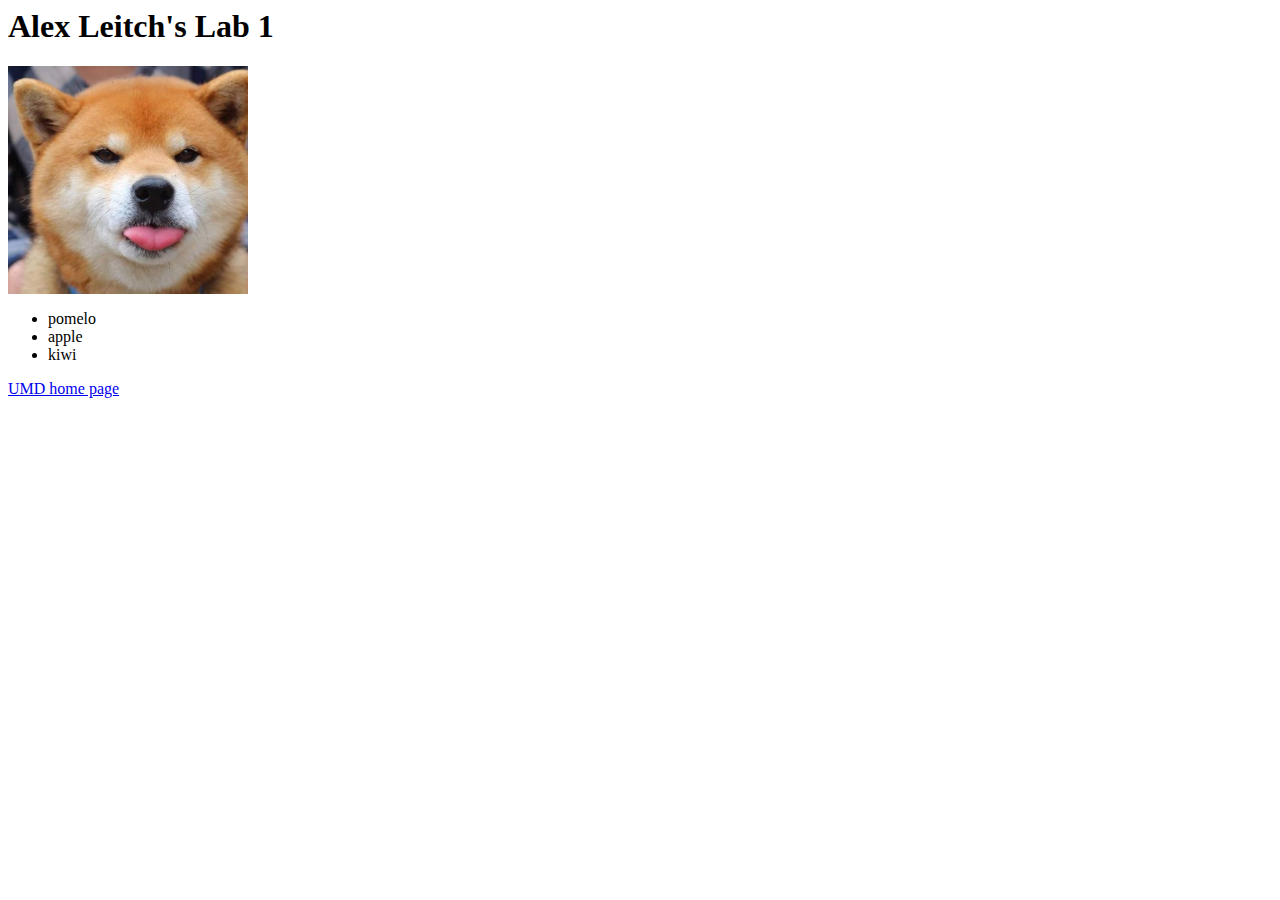
<file: public/answer_key/lab_1/index.html>
<html lang="en">
    <head>
        <title>Alex Leitch's Lab 1</title>
    </head>
    <body>
        <h1>Alex Leitch's Lab 1</h1>
        <img width="240" src="inu.png" alt="Shiba inu tongue stuck out"/><br />
        <ul>
            <li>pomelo</li>
            <li>apple</li>
            <li>kiwi</li>
        </ul>
        <a href="https://umd.edu">UMD home page</a>
    </body>
</html>
</file>
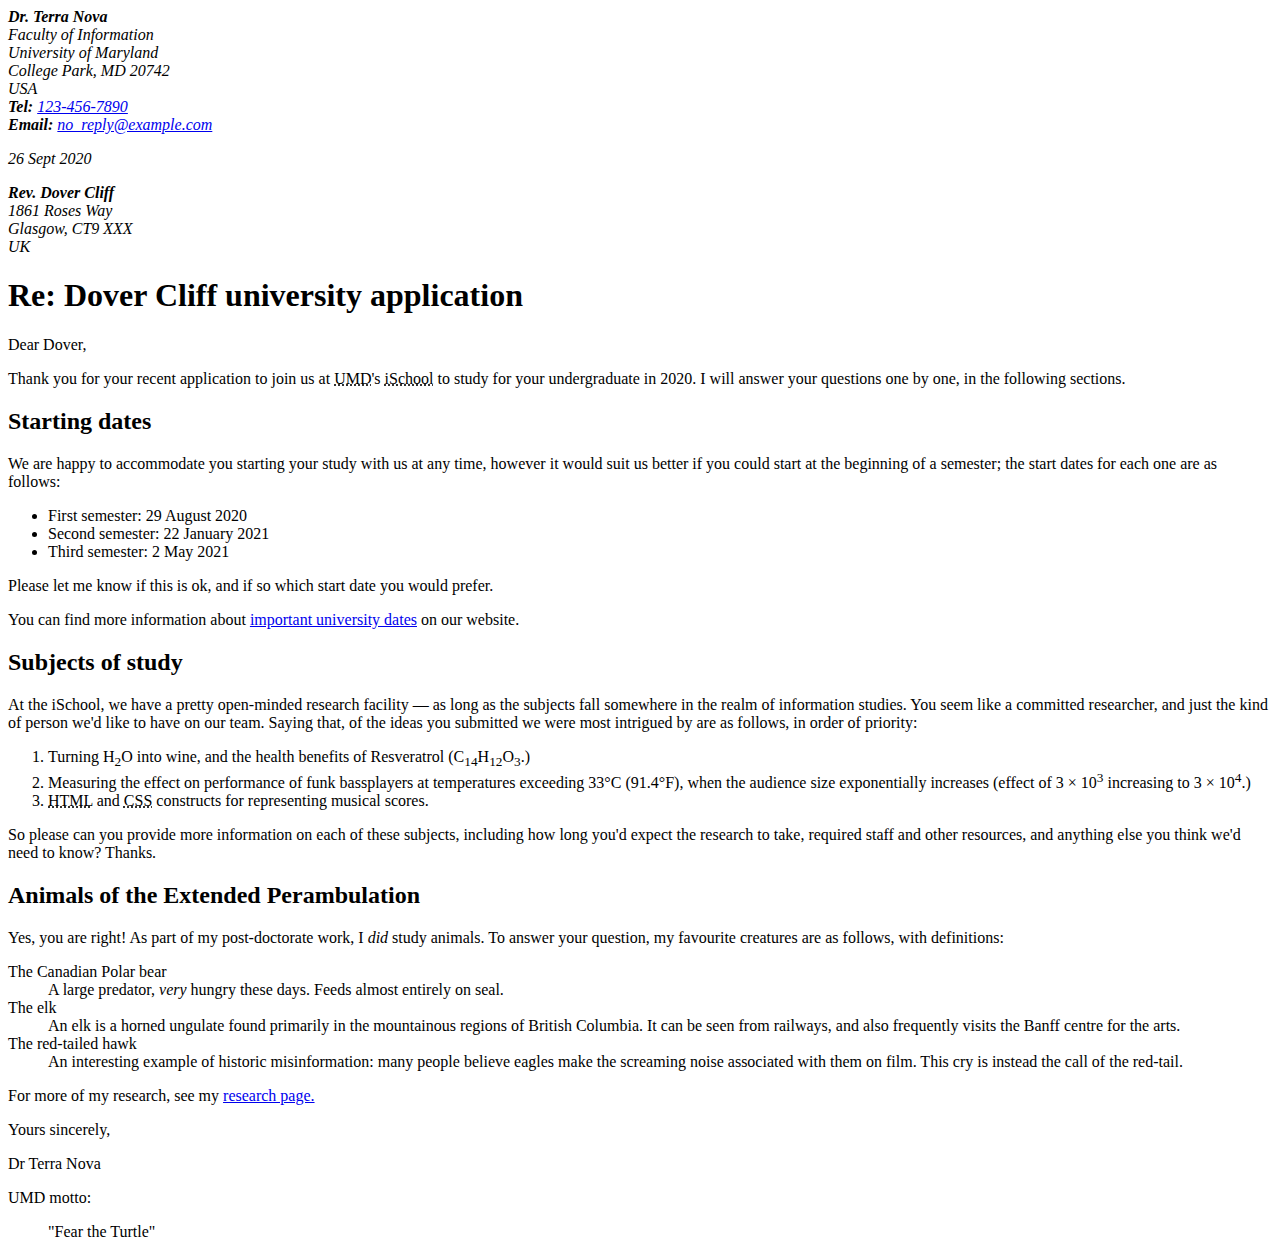
<file: public/answer_key/lab_2/index.html>
<!DOCTYPE html>
<html lang='en'>
    <head>
      <title>Lab 2</title>
      <meta name="author" content="Alex Leitch"/>
    </head>
    <body>
      <address>
      <strong>Dr. Terra Nova</strong><br />
      Faculty of Information<br />
      University of Maryland<br />
      College Park, MD 20742<br />
      USA<br />
      <strong>Tel:</strong>
      <a href="tel:1234567890">123-456-7890</a
      ><br />
      <strong>Email:</strong>
      <a href="mailto:no_reply@example.com">no_reply@example.com</a>

      <p><time datetime="2020-09-26">26 Sept 2020</time></p>
    </address>

    <address>
      <strong>Rev. Dover Cliff</strong><br />
      1861 Roses Way<br />
      Glasgow, CT9 XXX<br />
      UK
    </address>

    <h1>Re: Dover Cliff university application</h1>

    <p>Dear Dover,</p>

    <p>
      Thank you for your recent application to join us at
      <abbr title="University of Maryland">UMD</abbr>'s
      <abbr title="College of Information Studies">iSchool</abbr> to study for
      your undergraduate in 2020. I will answer your questions one by one, in
      the following sections.
    </p>

    <h2>Starting dates</h2>

    <p>
      We are happy to accommodate you starting your study with us at any time,
      however it would suit us better if you could start at the beginning of a
      semester; the start dates for each one are as follows:
    </p>

    <ul>
      <li>First semester: <time datetime="2020-08-29">29 August 2020</time></li>
      <li>
        Second semester: <time datetime="2021-01-22">22 January 2021</time>
      </li>
      <li>Third semester: <time datetime="2021-05-02">2 May 2021</time></li>
    </ul>

    <p>
      Please let me know if this is ok, and if so which start date you would
      prefer.
    </p>

    <p>
      You can find more information about
      <a
        href="http://example.com/"
        title="University of Maryland&#39;s Academic Calander"
        >important university dates</a
      >
      on our website.
    </p>

    <h2>Subjects of study</h2>

    <p>
      At the iSchool, we have a pretty open-minded research facility — as long
      as the subjects fall somewhere in the realm of information studies. You
      seem like a committed researcher, and just the kind of
      person we'd like to have on our team. Saying that, of the ideas you
      submitted we were most intrigued by are as follows, in order of priority:
    </p>

    <ol>
      <li>
        Turning H<sub>2</sub>O into wine, and the health benefits of Resveratrol
        (C<sub>14</sub>H<sub>12</sub>O<sub>3</sub>.)
      </li>
      <li>
        Measuring the effect on performance of funk bassplayers at temperatures
        exceeding 33°C (91.4°F), when the audience size exponentially increases
        (effect of 3 × 10<sup>3</sup> increasing to 3 × 10<sup>4</sup>.)
      </li>
      <li>
        <abbr title="hypertext Markup Language">HTML</abbr> and
        <abbr title="Cascading Style Sheets">CSS</abbr> constructs for
        representing musical scores.
      </li>
    </ol>

    <p>
      So please can you provide more information on each of these subjects,
      including how long you'd expect the research to take, required staff and
      other resources, and anything else you think we'd need to know? Thanks.
    </p>

    <h2>Animals of the Extended Perambulation</h2>

    <p>
      Yes, you are right! As part of my post-doctorate work, I
      <em>did</em> study animals. To answer your question, my favourite
      creatures are as follows, with definitions:
    </p>

    <dl>
      <dt>The Canadian Polar bear</dt>
      <dd>
        A large predator, <em>very</em> hungry these days. Feeds almost entirely
        on seal.
      </dd>
      <dt>The elk</dt>
      <dd>
        An elk is a horned ungulate found primarily in the mountainous regions
        of British Columbia. It can be seen from railways, and also frequently
        visits the Banff centre for the arts.
      </dd>
      <dt>The red-tailed hawk</dt>
      <dd>
        An interesting example of historic misinformation: many people believe
        eagles make the screaming noise associated with them on film. This cry
        is instead the call of the red-tail.
      </dd>
    </dl>

    <p>
      For more of my research, see my
      <a href="http://umd.edu" title="Dr. Terra Nova&#39;s Research Page"
        >research page.</a
      >
    </p>

    <p>Yours sincerely,</p>

    <p>Dr Terra Nova</p>

    <p>UMD motto:</p>
    <blockquote>"Fear the Turtle"</blockquote>
</html>
</file>
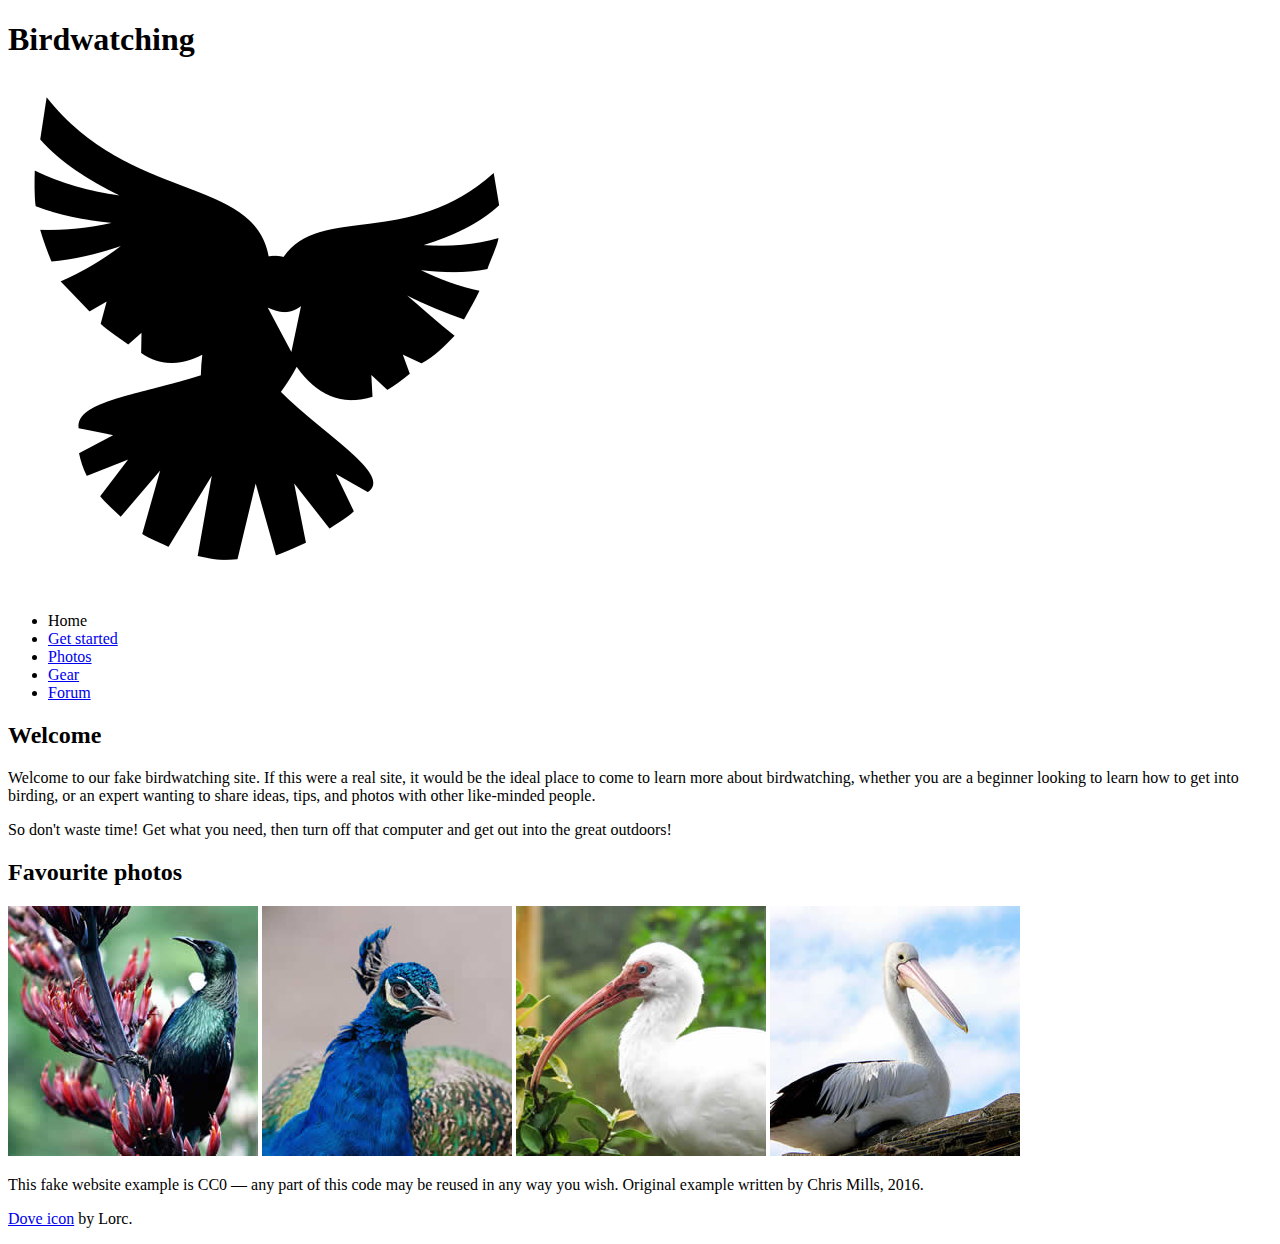
<file: public/answer_key/lab_3/index.html>
<!DOCTYPE html>
<html lang="en">
  <head>
    <meta charset="utf-8">
    <title>Birdwatching</title>
    <link href="https://fonts.googleapis.com/css?family=Roboto+Condensed:300|Cinzel+Decorative:700" rel="stylesheet">

    <!--[if lt IE 9]>
      <script src="//html5shiv.googlecode.com/svn/trunk/html5.js"></script>
    <![endif]-->
  </head>

  <body>

      <h1>Birdwatching</h1>
      <img src="dove.png" alt="a simple dove logo">


      <ul>
        <li><span>Home</span></li>
        <li><a href="#">Get started</a></li>
        <li><a href="#">Photos</a></li>
        <li><a href="#">Gear</a></li>
        <li><a href="#">Forum</a></li>
      </ul>


      <h2>Welcome</h2>

      <p>Welcome to our fake birdwatching site. If this were a real site, it would be the ideal place to come to learn more about birdwatching, whether you are a beginner looking to learn how to get into birding, or an expert wanting to share ideas, tips, and photos with other like-minded people.</p>

      <p>So don't waste time! Get what you need, then turn off that computer and get out into the great outdoors!</p>

      <h2>Favourite photos</h2>

      <a href="favorite-1.jpg"><img src="favorite-1_th.jpg" alt="Small black bird, black claws, long black slender beak, links to larger version of the image"></a>
      <a href="favorite-2.jpg"><img src="favorite-2_th.jpg" alt="Top half of a pretty bird with bright blue plumage on neck, light colored beak, blue headdress, links to larger version of the image"></a>
      <a href="favorite-3.jpg"><img src="favorite-3_th.jpg" alt="Top half of a large bird with white plumage, very long curved narrow light colored break, links to larger version of the image"></a>
      <a href="favorite-4.jpg"><img src="favorite-4_th.jpg" alt="Large bird, mostly white plumage with black plumage on back and rear, long straight white beak, links to larger version of the image"></a>


      <p>This fake website example is CC0 — any part of this code may be reused in any way you wish. Original example written by Chris Mills, 2016.</p>

      <p><a href="http://game-icons.net/lorc/originals/dove.html">Dove icon</a> by Lorc.</p>

  </body>
</html>
</file>
<file: public/base_style.css>
body {
  margin: 40px auto;
  max-width: 650px;
  line-height: 1.6;
  font-size: 18px;
  color: #444;
  padding: 0 10px;
}

h1,
h2,
h3 {
  line-height: 1.2;
}

a {
  color: rgb(53 91 202);
}

a:visited{
  color:rgb(133 101 255);
}

img {
  max-width: 100%;
}
</file>
<file: public/asst-1/styles.css>
html, body {
    margin: 0;
    padding: 0;
  }
  
  html {
    font-size: 10px;
  
  }
  
  body{
    font-family: 'Arvo', serif;
    background-color: #F8D505;
  } 

  h1, h2 {
      margin:0;
      padding:0;
      font-family: 'Arvo', serif;
  }

  h1 {
      font-size: 6rem;
      font-weight: 300;
      text-shadow: -2px 2px #E6CB30;
  }

  h2 {
      font-size: 1.8rem;
      font-weight: 900;
  }

.header {
    display: flex;
    flex-direction: row;
    flex-wrap:wrap;
    justify-content: space-around;
    align-items: center;
    margin: 0;
    margin-bottom: 15px;
    padding: 15px;
    background-color: #1B06D1;

}
    
.wrapper {
    margin-right: 15px;
    flex: 0 1 auto;
    /* margin: 0 auto;
    max-width: 960px; */
    /* flex-wrap:wrap; */
    /* display: flex;
    flex-flow: row wrap;  */
}

.container {
    margin: 0 auto;
    margin-bottom: 10px;
    max-width: 960px;
    align-content:center;
    display: flex;
    flex-wrap: wrap;
    align-items: flex-start;
    justify-content:space-between;
    margin-right: 15px;
    flex: 1 0 auto;
    /* align-items: flex-start; */
    /* justify-content: space-around; */
    /* flex-flow: row wrap;  */
}

.imgbox img {
    border: 1px solid #1B06D1;
    border-radius: 4px;
}

.image {
    flex-flow: column wrap;
    /* flex: 1 0 auto; */
    margin-right: 15px;
    flex: 0 1 auto;
    border-radius: 4px;
    border-width: 1px;
    border-style: solid;
}

.img{
    margin-right: 15px; 
}

.imgbox p {
    background-color: white;
    padding:15px;
    
    /* max-width: 290px; */
}

.main-info {
    background-color: white;
    padding:15px;
}


@media only screen and (max-width: 1000px) {
    .container {
        justify-content:center;
    }  
    .img{
        flex: 1 0 auto;
        margin-right: 0px; 
    }
  }
</file>
<file: public/lab_4/styles.css>
/* html, body {
    margin: 0;
    padding: 0;
  }
  
  html {
    font-size: 10px;
  
  }

  body {
    width: 70%;
    min-width: 800px;
    margin: 0 auto;
    background-color: #6091C3;
  }
   */

html, body {
    margin: 0;
    padding: 0;
    background: #5a6ea5
}

.flex-outer {
  max-width:800px;
  padding: 0px 16px;
}
.flex-outer li {
  max-width: 800px;
  display: flex;
  flex-wrap: wrap;
  align-items: center;
}
.flex-inner {
    display: flex;
    flex-wrap: wrap;
    align-items: center;
}
.flex-outer > li > label {
    flex: 1 0 125px;
    max-width: 225px;
    padding: 8px;
}
.flex-outer  li  p {
    flex: 1 0 125px;
    max-width:225px;
    padding: 8px;
}
.flex-outer > li > label + *,
.flex-inner {
    flex: 1 0 225px;
}
.flex-outer > li > button {
  margin-left: 0px;
  padding: 6px 12px;
  border: none;
  background: #050000;
  color: #f2f2f2;
  text-transform: uppercase;
  letter-spacing: 1.2px;
  border-radius: 3px;

}
.flex-inner li{
  widows: 100px;
  width: 80px;
}
.flex-inner {
  justify-content: space-between;
  flex: 1 0 225px;
}
</file>
<file: public/lab_5/styles.css>
/* html, body {
    margin: 0;
    padding: 0;
  }
  
  html {
    font-size: 10px;
  
  }

  body {
    width: 70%;
    min-width: 800px;
    margin: 0 auto;
    background-color: #6091C3;
  }
   */

html, body {
    margin: 0;
    padding: 0;
    background: #5a6ea5
}

.flex-outer {
  max-width:800px;
  padding: 0px 16px;
}
.flex-outer li {
  max-width: 800px;
  display: flex;
  flex-wrap: wrap;
  align-items: center;
}
.flex-inner {
    display: flex;
    flex-wrap: wrap;
    align-items: center;
}
.flex-outer > li > label {
    flex: 1 0 125px;
    max-width: 225px;
    padding: 8px;
}
.flex-outer  li  p {
    flex: 1 0 125px;
    max-width:225px;
    padding: 8px;
}
.flex-outer > li > label + *,
.flex-inner {
    flex: 1 0 225px;
}

/* .checkbox-list-label > li> .button {
  margin-left: 10px;
  padding: 6px 12px;
  border: none;
  background: #050000;
  color: #f2f2f2;
  text-transform: uppercase;
  letter-spacing: 1.2px;
  border-radius: 3px;
} */

.flex-outer > li > button {
  margin-left: 0px;
  margin-right: 10px;
  padding: 6px 12px;
  border: none;
  background: #050000;
  color: #f2f2f2;
  text-transform: uppercase;
  letter-spacing: 1.2px;
  border-radius: 3px;

}
.flex-inner li{
  widows: 100px;
  width: 95px;
}
.flex-inner {
  justify-content: space-between;
  flex: 1 0 225px;
}
</file>
<file: public/lab_6/styles.css>
/*CSS*/



body {
  background: #3895a8;
}

.wrapper {
  display: flex;
  flex-direction: column;
}

.container {
  min-height: 100%;
}

.header {
  color: #fff;
  display: flex;
  flex-direction: row;
  flex-wrap: wrap;
  justify-content: center;
  align-items: center;
  margin: 0;
  margin-bottom: 5px;
  padding: 4px 8px;
  border-radius: 4px;
}

/* Enter YOUR lab styles after this line */
.flex-outer li,
.flex-inner {
  display: flex;
  flex-wrap: wrap;
  align-items: center;
  flex-direction: column;
}

.flex-outer > li > label,
.flex-outer li p {
  flex: 1 0 125px;
  max-width: 225px;
  padding: 8px;
}
 
.flex-outer > li > label + *,
.flex-inner {
  flex: 1 0 225px;
}

.flex-outer button {
  padding: 6px 12px;
  border: none;
  text-transform: uppercase;
  letter-spacing: 1.2px;
  border-radius: 3px;
  display: block;
  margin: 0 auto;
}

.flex-inner li {
  width: 100%;
  padding: 8px 16px;
  display: flex;
  flex-direction: row;
}

.flex-inner input {
  margin-right: 15px;
}

.flex-inner {
  padding: 0 8px;
  justify-content: space-between;
}

.flex-outer {
  max-width:800px;
  padding: 0 16px;
  margin:0 auto;
}
</file>
<file: public/lab_7/styles.css>
/*CSS*/
body {
  background: #eee;
}

.wrapper {
  display: flex;
  flex-direction: column;
}

.container {
  min-height: 100%;
}

.header {
  color: #fff;
  display: flex;
  flex-direction: row;
  flex-wrap: wrap;
  justify-content: center;
  align-items: center;
  margin: 0;
  margin-bottom: 5px;
  padding: 4px 8px;
  border-radius: 4px;
}

.flex-outer li,
.flex-inner {
  display: flex;
  flex-wrap: wrap;
  align-items: center;
  flex-direction: column;
}

.flex-outer > li > label,
.flex-outer li p {
  flex: 1 0 125px;
  max-width: 225px;
  padding: 8px;
}
 
.flex-outer > li > label + *,
.flex-inner {
  flex: 1 0 225px;
}

.flex-outer button {
  background-color: rgb(4, 0, 245);
  color: white;
  padding: 6px 12px;
  border: none;
  text-transform: uppercase;
  letter-spacing: 1.2px;
  border-radius: 3px;
  display: block;
  margin: 0 auto;
}

.flex-inner li {
  width: 100%;
  padding: 8px 16px;
  display: flex;
  flex-direction: row;
}

.flex-inner input {
  margin-right: 15px;
}

.flex-inner {
  padding: 0 8px;
  justify-content: space-between;
}

.flex-outer {
  width: 960px;
  padding: 0 16px;
  margin:0 auto;
}

/* New for Lab 7 */
h1 {
  margin: 20px 50px;
  padding: 0 20px;
  min-height: 75px;
  background-color: rgb(4, 0, 245);
  color: white;
  display: flex;
  
  align-items: center;
  justify-content: center;
  font-weight: bold;
  font-size: 1.5em;
  text-transform: capitalize;
  flex-wrap: nowrap;
  border-radius: 4px;
}

#chartContainer {
    background: gray;
    border: 2px dotted black;
    border-radius: 4px;
    height: 500px;
    width: 100%;
    margin-bottom: 15px;
}
</file>
<file: public/answer_key/asst-1/styles.css>
/* 
petrol #3895A8
true white #FFF
pale gray #F0F0F0
orange #D47F35
light orange #FAD7B9
*/


/* 

yellow  - #E6CD5C
purple - #A350E6
*/


body {
  margin: 0;
  padding: 0;
  font-family: serif;
  background-color: #8734ca83;
}

h1, h2 {
  margin: 0;
  padding: 0;
  font-family: 'Cormorant Garamond', 'Times New Roman', serif;
  text-shadow: -2px 2px #E6CD5C;
}
/* 
font-family: 'Cormorant Garamond', serif;
font-family: 'Sansita Swashed', cursive; */

h1 {
  font-size: 3rem;
  font-weight: 300;
  text-shadow: -2px 2px #8734ca;
}

h2 {
  font-size: 1.8rem;
  font-weight: 900;
}


.header {
  background: #8734ca60;
  color: #fff;
  display: flex;
  flex-direction: row;
  flex-wrap: wrap;
  justify-content: space-around;
  align-items: center;
  margin: 0;
  margin-bottom: 15px;
  padding: 15px;
}

.wrapper {
  display: flex;
  flex-direction: column;
  align-items: center;
}

.container {
  display: flex;
  flex-wrap: wrap;
  max-width: 960px;
  min-height: 100%;
  flex-direction: row;
  justify-content: space-between;
  align-items: flex-start;
}

.one {
  flex: 0 1 auto;
  width: 175px;
  margin-right: 15px;
}

.one p {
  background: #f0f0f0;
  border-radius: 4px;
  padding: 15px;
  flex: 0 1 auto;
  border: solid 1px transparent;
}



.image {
  width: inherit;
  border-radius: 4px;
  border: solid 1px #d47f35;
}

.two {
  flex: 0 2 auto;
  border-radius: 4px;
  background: #f0f0f0;
  padding: 15px;
  border: dashed 1px #d47f35;
}

.jobtitle {
  font-family: "Vollkorn", serif;
  font-weight: 400;
  font-style: italic;
  font-size: 1.2rem;
  margin-bottom: 2px;
  letter-spacing: 0.02rem;
}

.resp {
  margin-bottom: 15px;
}

@media screen and (max-width: 1000px) {
  .container {
    justify-content: center;
  }

  .one {
    display: flex;

    flex-direction: row;

    flex-wrap: wrap;

    flex: 1 0 auto;

    justify-content: space-evenly;

    align-items: center;

    margin: 0;

    margin-bottom: 15px;
  }

  .one p {
      margin: 15px 0 0 0;
  }
}
</file>
